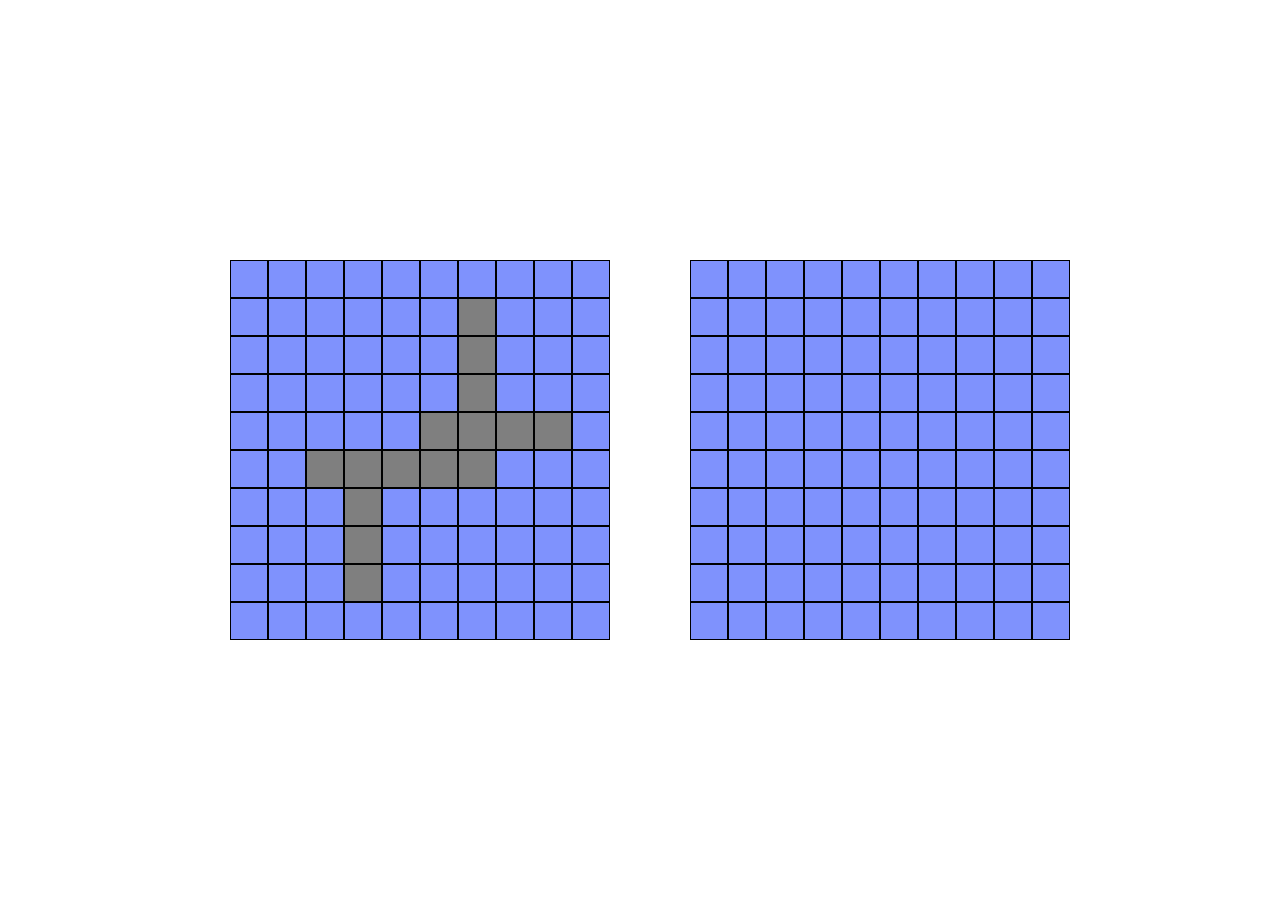
<file: index.html>
<!doctype html><html lang="en"><head><meta charset="UTF-8"/><meta name="viewport" content="width=device-width,initial-scale=1"/><title>Template | Lesetja</title><script defer="defer" src="main.js"></script></head><body><div class="container"><div class="boards"><div id="playerBoard"></div><div id="opponentBoard"></div></div></div></body></html>
</file>
